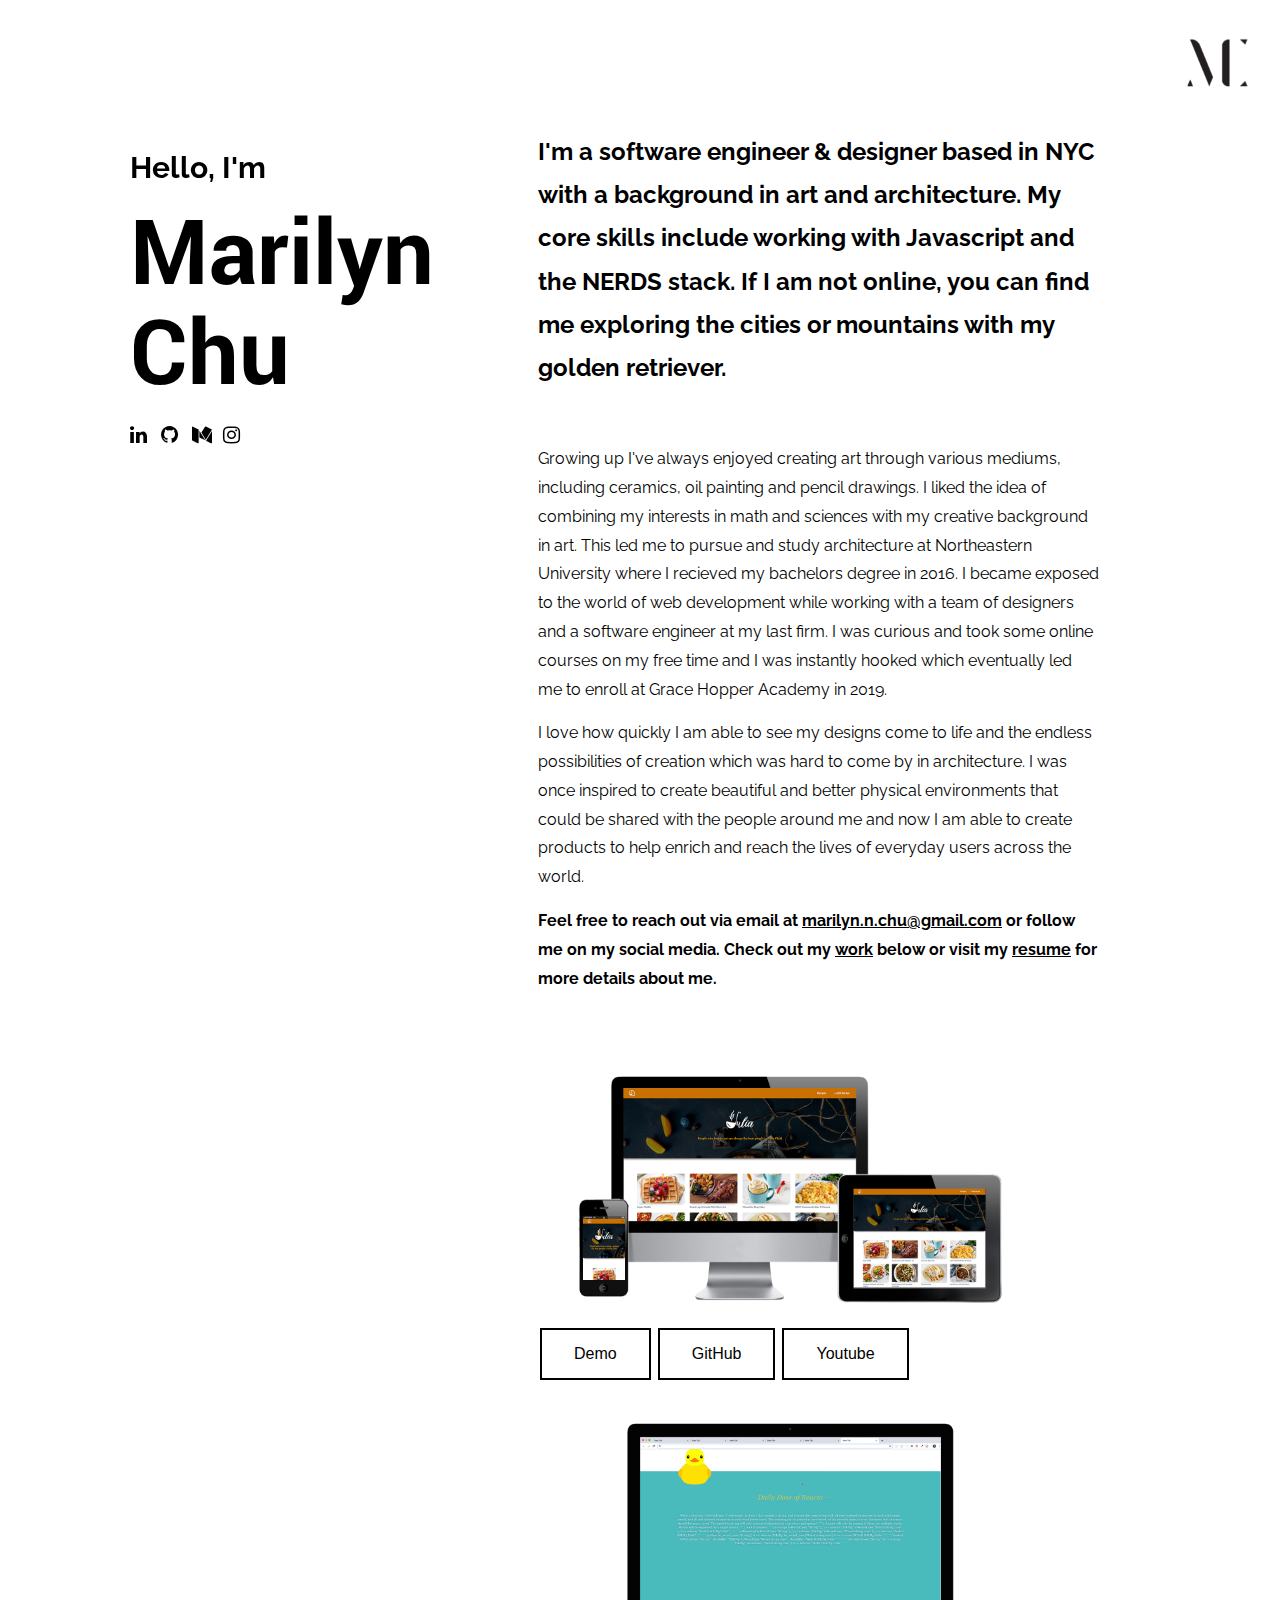
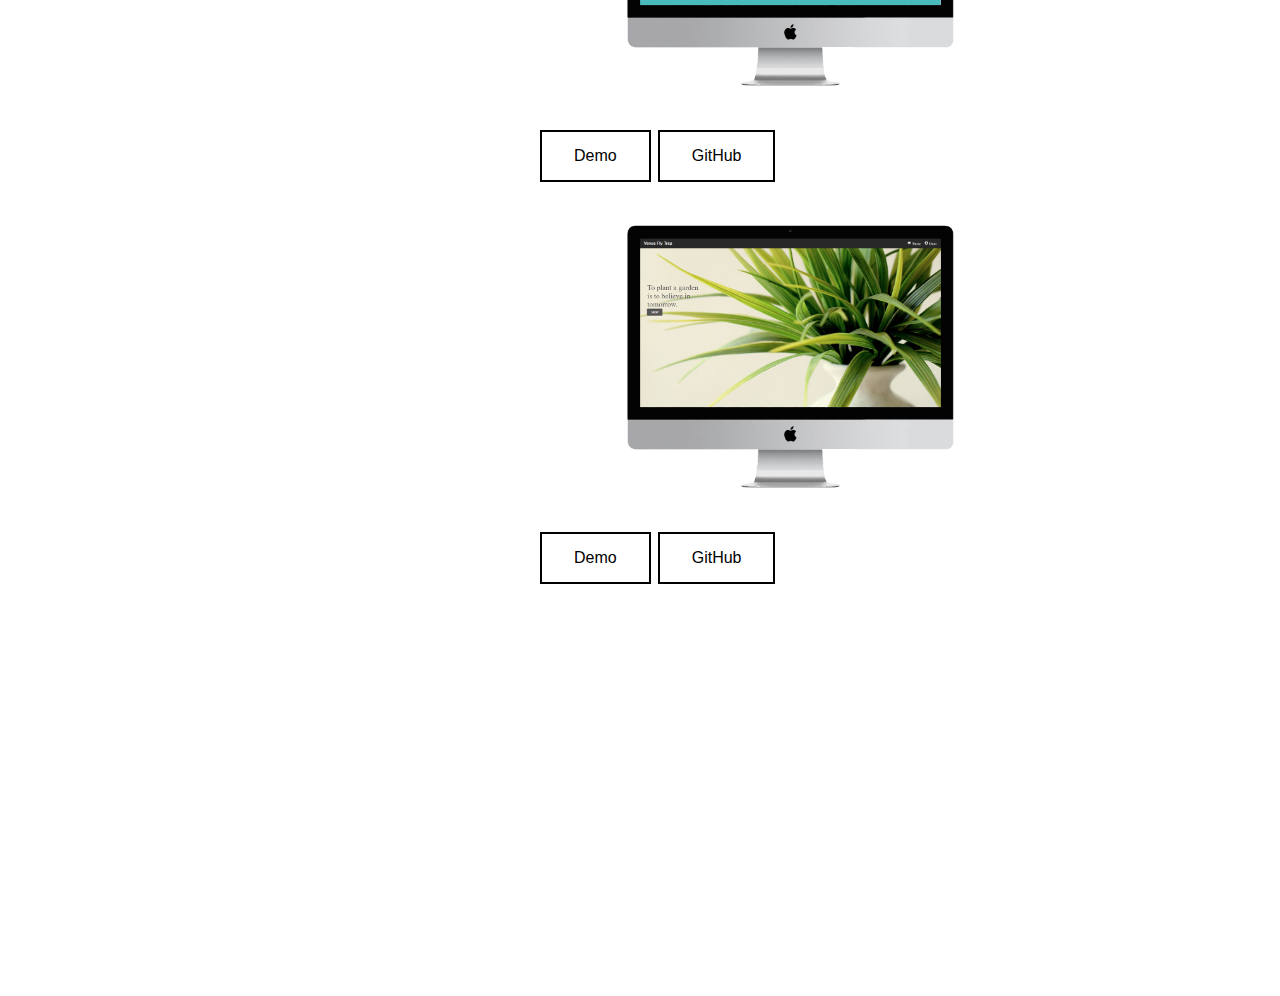
<file: index.html>
<!DOCTYPE html>
<html>
<head>
  <meta name="viewport" content="width=device-width, initial-scale=1">
  <meta http-equiv="X-UA-Compatible" content="IE=Edge">
  <link href="https://fonts.googleapis.com/css?family=Raleway:300,500i,600,700,700i,900|Yantramanav:300,400,500,700,900" rel="stylesheet">
  <link rel="stylesheet" href="https://cdnjs.cloudflare.com/ajax/libs/font-awesome/4.7.0/css/font-awesome.min.css">
  <link href="style.css" rel="stylesheet" type="text/css">
  <link rel="shortcut icon" type="image/x-icon" href="img/MChu_Logo_transparent.png" />
  <script type="text/javascript" src="https://cdnjs.cloudflare.com/ajax/libs/jquery/3.4.1/jquery.min.js"></script>
  <script type="text/javascript" src="index.js"></script>
  <title>Marilyn Chu | Software Engineer & Designer</title>
</head>
<body>
  <div id="logo">
      <a class="logo-link" href="/">Marilyn Chu</a>
  </div>
  <div id="content">
      <div id="cover">
          <h1 class="title">
              <span class="hello">Hello, I'm</span>
              <span class="name">Marilyn<br />Chu</span>
          </h1>
          <div class="icons">
            <a href="https://www.linkedin.com/in/marilyn-chu/" class="fa fa-linkedin"></a>
            <a href="https://github.com/marilyncs" class="fa fa-github"></a>
            <a href="https://medium.com/@marilyn.n.chu" class="fa fa-medium"></a>
            <a href="https://www.instagram.com/marilyncs.dev/" class="fa fa-instagram"></a>
          </div> 
        </div>
        <div id="introduction">
            <h2 id="top-introduction">I'm a <em>software engineer</em> & designer based in NYC with a background in art and architecture. My core skills include working with Javascript and the NERDS stack. If I am not online, you can find me exploring the cities or mountains with my golden retriever.</h2>
            <br />
            <p>Growing up I've always enjoyed creating art through various mediums, including ceramics, oil painting and pencil drawings. I liked the idea of combining my interests in math and sciences with my creative background in art. This led me to pursue and study architecture at Northeastern University where I recieved my bachelors degree in 2016. I became exposed to the world of web development while working with a team of designers and a software engineer at my last firm. I was curious and took some online courses on my free time and I was instantly hooked which eventually led me to enroll at Grace Hopper Academy in 2019. 
            </p>
            <p>I love how quickly I am able to see my designs come to life and the endless possibilities of creation which was hard to come by in architecture. I was once inspired to create beautiful and better physical environments that could be shared with the people around me and now I am able to create products to help enrich and reach the lives of everyday users across the world. 
            </p>
            <p class="strong">
            Feel free to reach out via email at <i><span id="email-address">[Enable JavaScript to view]</span></i> or follow me on my social media. Check out my <i><a href="./projectsOverview.html">work</a></i> below or visit my <i><a href="./Marilyn_Chu_Resume.pdf">resume</a></i> for more details about me.
            </p>
            </br>
            <div id="project-info">
                <div class="projectImg">
                    <img width="90%" src="./img/Julia-responsive.png"/>
                    <div class="projectBtn">
                      <a href="http://maries-roc-julia.herokuapp.com/"><button class="btn">Demo</button></a>
                      <a href="https://github.com/1901cs-maries-roc/julia"><button class="btn">GitHub</button></a>
                      <a href="https://youtu.be/V0W1Xec-SsM"><button class="btn">Youtube</button></a>
                    </div>
                  </div>
                  <div class="projectImg">
                    <img width="90%" src="./img/DDOR.png"/>
                    <div class="projectBtn">
                      <a href="https://drive.google.com/open?id=1RfSBWLhzbX4tc1ydjf3ZowH9-Rk5WE5G"><button class="btn">Demo</button></a>
                      <a href="https://github.com/marilyncs/DailyDoseOfReacto"><button class="btn">GitHub</button></a>
                    </div>
                  </div>
                  <div class="projectImg">
                      <img width="90%" src="./img/venus-fly-trap.png"/>
                      <div class="projectBtn">
                        <a href="https://venus-fly-trap.herokuapp.com/"><button class="btn">Demo</button></a>
                        <a href="https://github.com/venus-fly-trap/venus-fly-trap"><button class="btn">GitHub</button></a>
                    </div>
                  </div>
            </div> 
        </div>
  </div>
</body>
</html>
</file>
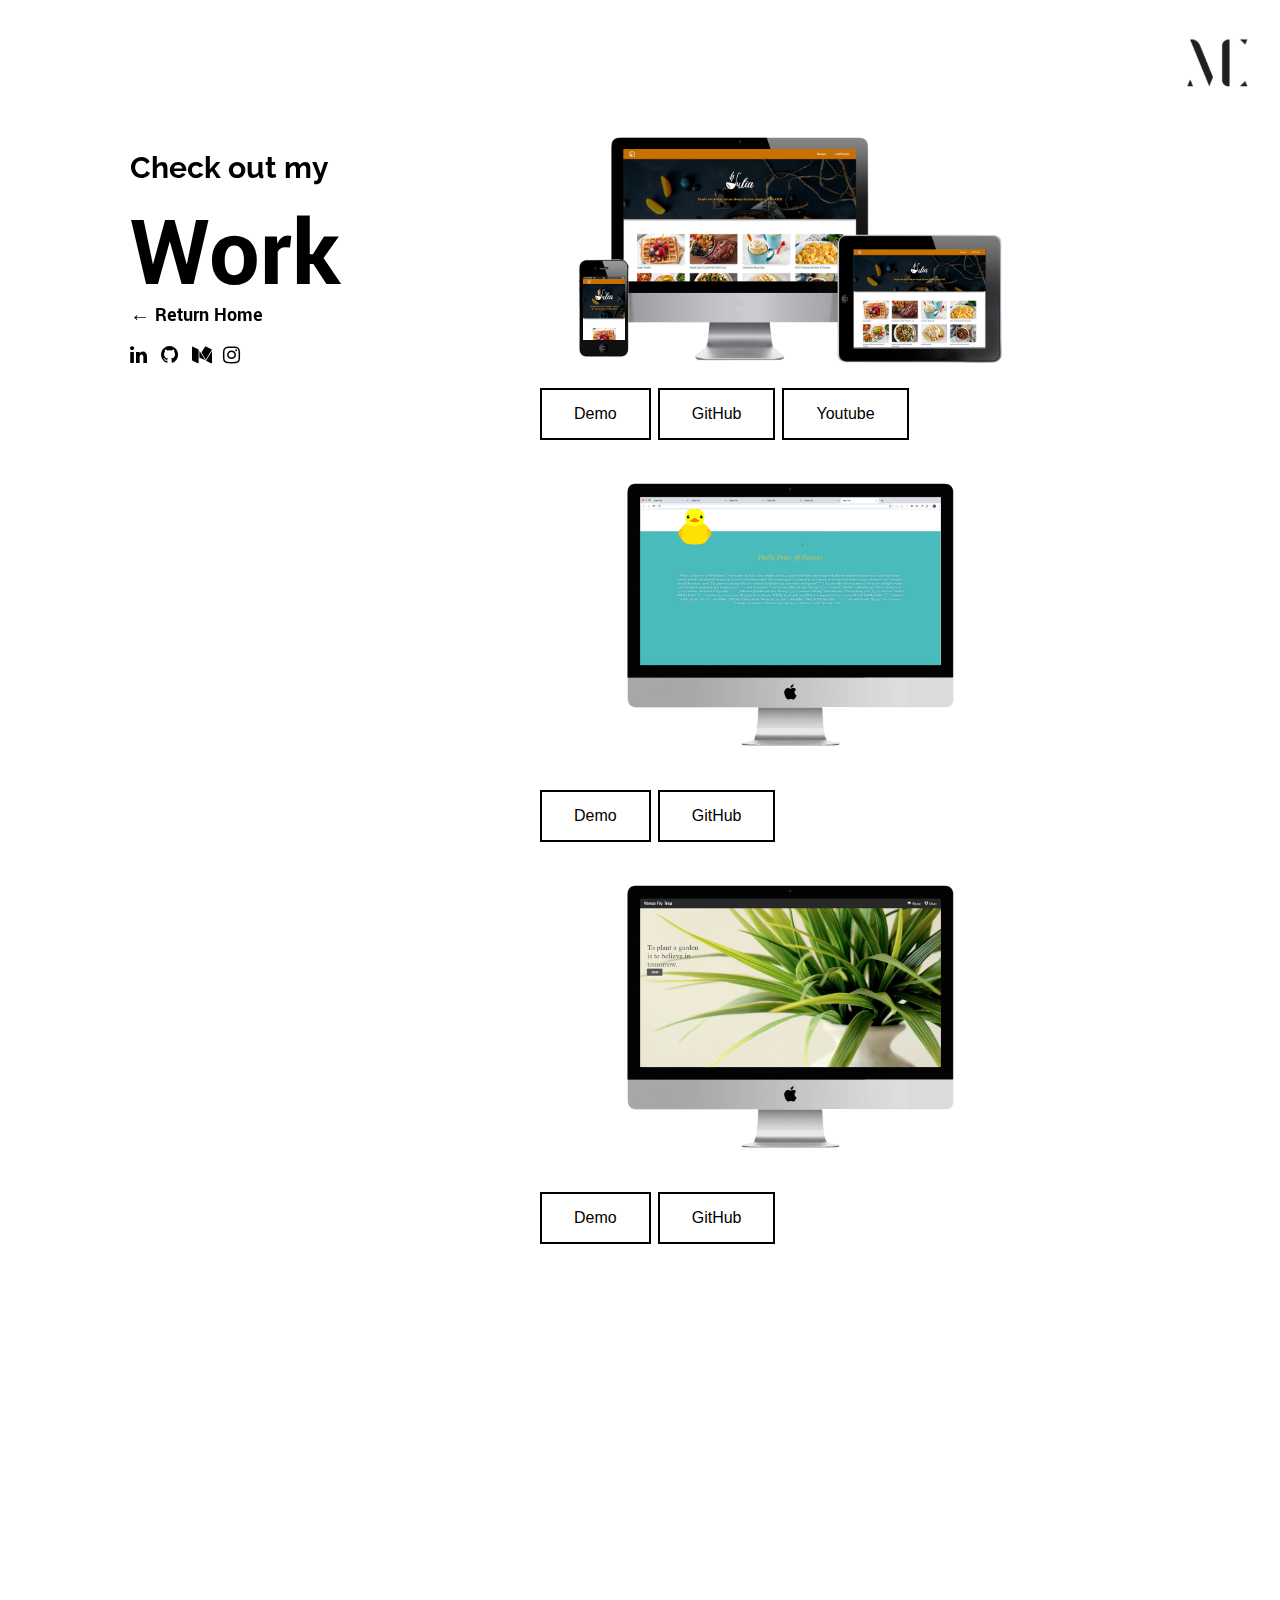
<file: projectsOverview.html>
<!DOCTYPE html>
<html>
<head>
  <meta name="viewport" content="width=device-width, initial-scale=1">
  <meta http-equiv="X-UA-Compatible" content="IE=Edge">
  <link href="https://fonts.googleapis.com/css?family=Raleway:300,500i,600,700,700i,900|Yantramanav:300,400,500,700,900" rel="stylesheet">
  <link rel="stylesheet" href="https://cdnjs.cloudflare.com/ajax/libs/font-awesome/4.7.0/css/font-awesome.min.css">
  <link href="style.css" rel="stylesheet" type="text/css">
  <link rel="shortcut icon" type="image/x-icon" href="img/MChu_Logo_transparent.png" />
  <script type="text/javascript" src="https://cdnjs.cloudflare.com/ajax/libs/jquery/3.4.1/jquery.min.js"></script>
  <script type="text/javascript" src="index.js"></script>
  <title>Marilyn Chu | Software Engineer & Designer</title>
</head>
<body>
  <div id="logo">
      <a class="logo-link" href="/">Marilyn Chu</a>
  </div>
  <div id="content">
      <div id="cover">
          <h1 class="title">
              <span class="hello">Check out my</span>
              <span class="name">Work</span>
              <a class="return-home" href="/"><span>&#8592; Return Home</span></a>
          </h1>
          <div class="icons">
            <a href="https://www.linkedin.com/in/marilyn-chu/" class="fa fa-linkedin"></a>
            <a href="https://github.com/marilyncs" class="fa fa-github"></a>
            <a href="https://medium.com/@marilyn.n.chu" class="fa fa-medium"></a>
            <a href="https://www.instagram.com/marilyncs.dev/" class="fa fa-instagram"></a>
          </div> 
        </div>
        <div id="introduction">
            
            <div id="projectInfo">
                <div class="projectImg">
                    <img width="90%" src="./img/Julia-responsive.png"/>
                    <div class="projectBtn">
                      <a href="http://maries-roc-julia.herokuapp.com/"><button class="btn">Demo</button></a>
                      <a href="https://github.com/1901cs-maries-roc/julia"><button class="btn">GitHub</button></a>
                      <a href="https://youtu.be/V0W1Xec-SsM"><button class="btn">Youtube</button></a>
                    </div>
                  </div>
                  <div class="projectImg">
                    <img width="90%" src="./img/DDOR.png"/>
                    <div class="projectBtn">
                      <a href="https://drive.google.com/open?id=1RfSBWLhzbX4tc1ydjf3ZowH9-Rk5WE5G"><button class="btn">Demo</button></a>
                      <a href="https://github.com/marilyncs/DailyDoseOfReacto"><button class="btn">GitHub</button></a>
                    </div>
                  </div>
                  <div class="projectImg">
                      <img width="90%" src="./img/venus-fly-trap.png"/>
                      <div class="projectBtn">
                        <a href="https://venus-fly-trap.herokuapp.com/"><button class="btn">Demo</button></a>
                        <a href="https://github.com/venus-fly-trap/venus-fly-trap"><button class="btn">GitHub</button></a>
                    </div>
                  </div>
        </div>
  </div>
</body>
</html>
</file>
<file: style.css>
/* Reset Styles : ----------------------------------------------*/
html, body, div, span, applet, object, iframe,
h1, h2, h3, h4, h5, h6, p, blockquote, pre,
a, abbr, acronym, address, big, cite, code,
del, dfn, em, img, ins, kbd, q, s, samp,
small, strike, strong, sub, sup, tt, var,
b, u, i, center,
dl, dt, dd, ol, ul, li,
fieldset, form, label, legend,
table, caption, tbody, tfoot, thead, tr, th, td,
article, aside, canvas, details, embed, 
figure, figcaption, footer, header, hgroup, 
menu, nav, output, ruby, section, summary,
time, mark, audio, video {
	margin: 0;
	padding: 0;
	border: 0;
	font-size: 100%;
	font: inherit;
	vertical-align: baseline;
}

/* General Layout : ----------------------------------------------*/
* {
  box-sizing: border-box;
}
html {
  font-size: 62.5%;
}
body {
  font-family: 'Raleway', sans-serif;
  margin: 130px;
  margin: 13rem;
}
a {
  color: #000;
}
a:hover {
  background-color: #ffff00;
}
@-ms-viewport {
  width: device-width;
}

/* Font Sizing : ----------------------------------------------*/
h1,
h2,
h3,
h4,
h5,
h6 {
  font-weight: 700;
}
h1 {
  font-size: 32px;
  font-size: 3.2rem;
}
h2 {
  font-size: 24px;
  font-size: 2.4rem;
}
h3 {
  font-size: 21px;
  font-size: 2.1rem;
}
h4 {
  font-size: 16px;
  font-size: 1.6rem;
}
h5 {
  font-size: 13px;
  font-size: 1.3rem;
}
h6 {
  font-size: 11px;
  font-size: 1.1rem;
}
p {
  font-size: 16px;
  font-size: 1.6rem;
  line-height: 1.8;
  margin: 15px 0;
  margin: 1.5rem 0;
}

/* Button Styling : ----------------------------------------------*/
.btn {
  background-color: #4caf50;
  border: none;
  color: #fff;
  padding: 15px 32px;
  text-align: center;
  text-decoration: none;
  display: inline-block;
  font-size: 16px;
  margin: 4px 2px;
  cursor: pointer;
  background-color: #fff;
  color: #000;
  border: 2px solid #000;
}
.btn-lrg {
  font-size: 24px;
  width: 100%;
  align-content: center;
}

/* Logo : ----------------------------------------------*/
#logo {
  position: fixed;
  top: 0;
  right: 0;
  margin: 20px;
  margin: 2rem;
}
#logo .logo-link {
  display: block;
  background: url('img/MChu_Logo_transparent.png') no-repeat;
  background-size: 85px;
  width: 85px;
  height: 85px;
  text-indent: 110%;
  white-space: nowrap;
  overflow: hidden;
  background-position-y: 5px;
}
#logo .logo-link:hover {
  background-color: #ffff00;
}

/* Content : ----------------------------------------------*/
#content {
  
}
#content #cover {
  position: fixed;
}
#content #cover .title {
  font-size: 100px;
  font-size: 10rem;
}
#content #cover .title .hello {
  display: block;
  font-size: 3rem;
  font-size: 30px;
  margin: 20px 0;
  margin: 2rem 0;
}
#content #cover .title .name {
  display: block;
  font-family: 'Yantramanav', sans-serif;
  line-height: 1;
}
#content #cover .title .return-home {
  display: block;
  font-family: 'Yantramanav', sans-serif;
  line-height: 1;
  font-size: 20px;
  font-size: 2rem;
  text-decoration: none;
}
#content #cover .icons {
  margin: 20px 0 10px;
  margin: 2rem 0 1rem;
}
#content #cover .icons a {
  display: inline-block;
  width: 20px;
  font-size: 20px;
  font-size: 2rem;
  margin-right: 8px;
  margin-right: 0.8rem;
  text-decoration: none;
}
#content #cover .icons a:last-child {
  margin-right: 0;
}
#content #introduction {
  margin-left: 40%;
  margin-right: 5%;
  margin-bottom: 40%;
}
#content #introduction #top-introduction {
  margin-bottom: 30px;
  margin-bottom: 3rem;
  line-height: 1.8;
}
#content #introduction p.strong {
  font-weight: 700;
}
#content #introduction #project-info {
  margin-top: 50px;
  margin-top: 5rem;
}

/* Responsive : ----------------------------------------------*/
@media (max-width: 1200px) {
  #logo {
    margin: 10px;
    margin: 1rem;
  }
  #content #cover .title {
    font-size: 80px;
    font-size: 8rem;
  }
  #content #cover .title .hello {
    display: block;
    font-size: 2.5rem;
    font-size: 25px;
  }
  #content #introduction {
    margin-left: 50%;
    margin-right: 0;
  }
}
@media (max-width: 912px) {
  body {
    margin: 80px;
    margin: 8rem;
  }
}
@media (max-width: 768px) {
  body {
    margin: 30px;
    margin: 3rem;
  }
  #logo {
    position: initial;
    margin: 10px auto;
    margin: 1rem auto;
  }
  #logo .logo-link {
    margin: 0 auto;
  }
  #content #cover {
    position: initial;
    text-align: center;
  }
  #content #introduction {
    margin: 50px 0;
    margin: 5rem 0;
    text-align: center;
  }
  #content #cover .icons a {
    width: 25px;
    font-size: 25px;
    font-size: 2.5rem;
    margin-right: 12px;
    margin-right: 1.2rem;
  }
}
</file>
